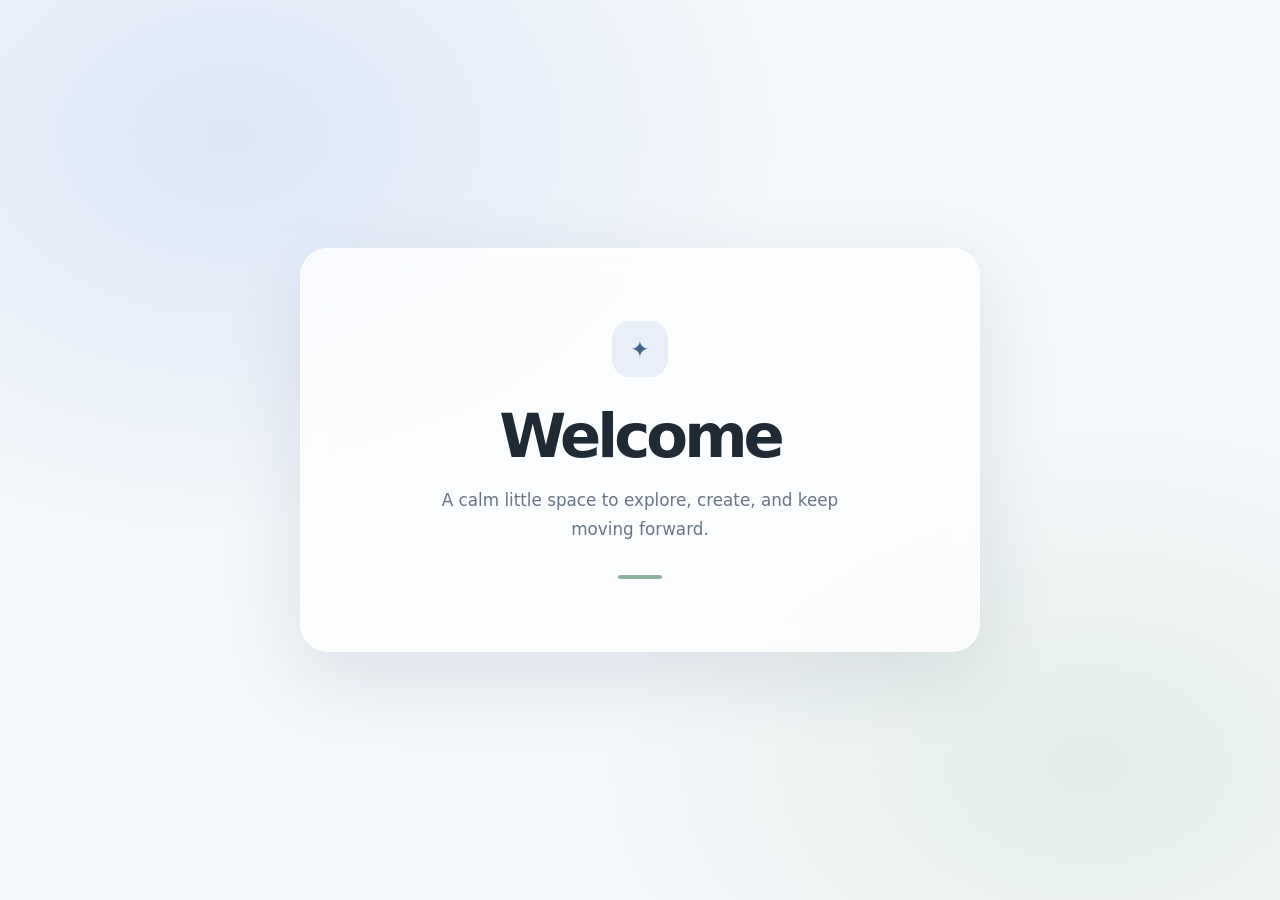
<file: js_daily_practice/index.html>
<!DOCTYPE html>
<html lang="en">
  <head>
    <meta charset="UTF-8" />
    <meta name="viewport" content="width=device-width, initial-scale=1.0" />
    <meta name="description" content="A simple personal workspace." />
    <title>My Workspace</title>
    <style>
      :root {
        color-scheme: light;
        font-family: system-ui, -apple-system, BlinkMacSystemFont, "Segoe UI", sans-serif;
        color: #202a35;
        background: #f3f6fa;
      }

      * {
        box-sizing: border-box;
      }

      body {
        display: grid;
        min-height: 100vh;
        margin: 0;
        padding: 24px;
        place-items: center;
        background:
          radial-gradient(ellipse at 18% 15%, #dce8f8 0, transparent 34rem),
          radial-gradient(ellipse at 85% 85%, #e4eee8 0, transparent 30rem),
          #f3f6fa;
      }

      main {
        width: min(100%, 680px);
        padding: clamp(32px, 8vw, 72px);
        border: 1px solid rgb(255 255 255 / 85%);
        border-radius: 28px;
        background: rgb(255 255 255 / 76%);
        box-shadow: 0 24px 80px rgb(34 53 77 / 10%);
        text-align: center;
        backdrop-filter: blur(12px);
      }

      .mark {
        display: grid;
        width: 56px;
        height: 56px;
        margin: 0 auto 28px;
        place-items: center;
        border-radius: 18px;
        background: #e8eff9;
        color: #41658c;
        font-size: 1.4rem;
        font-weight: 700;
      }

      h1 {
        margin: 0;
        font-size: clamp(2.2rem, 8vw, 3.8rem);
        letter-spacing: -0.065em;
        line-height: 1.05;
      }

      p {
        max-width: 410px;
        margin: 18px auto 0;
        color: #687587;
        font-size: 1.05rem;
        line-height: 1.7;
      }

      .accent {
        width: 44px;
        height: 4px;
        margin: 32px auto 0;
        border-radius: 99px;
        background: #8eb3a0;
      }

      @media (prefers-reduced-motion: reduce) {
        *,
        *::before,
        *::after {
          scroll-behavior: auto !important;
          transition-duration: 0.01ms !important;
        }
      }
    </style>
  </head>
  <body>
    <main>
      <div class="mark" aria-hidden="true">✦</div>
      <h1>Welcome</h1>
      <p>A calm little space to explore, create, and keep moving forward.</p>
      <div class="accent" aria-hidden="true"></div>
    </main>

    <script src="Practice_Day_1.js"></script>
    <script src="Practice_Day_2.js"></script>
    <script src="Practice_Day_3.js"></script>
    <script src="Practice_Day_4.js"></script>
    <script src="Practice_Day_5.js"></script>
    <script src="Practice_Day_6.js"></script>
    
  </body>
</html>
</file>
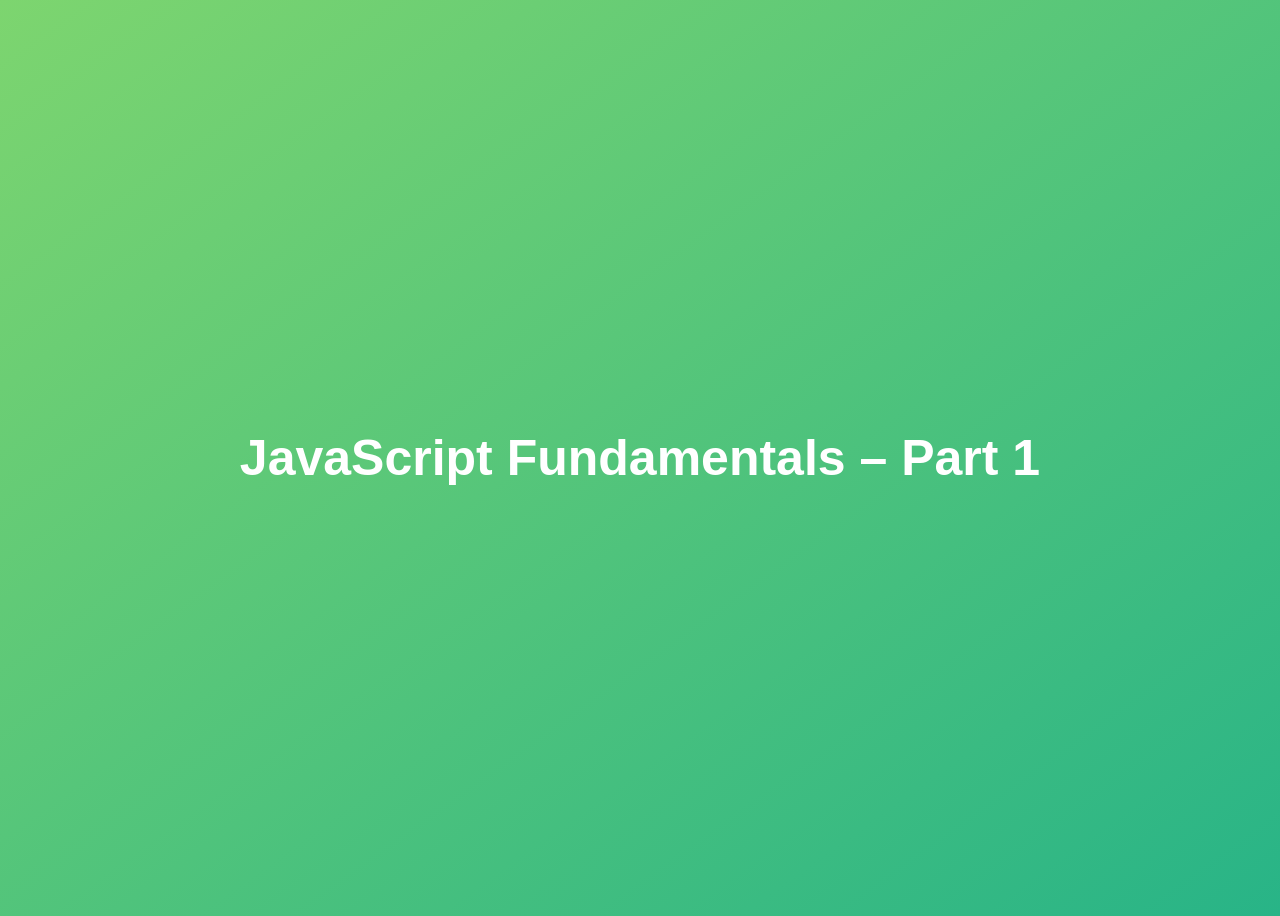
<file: complete-javascript-course-master/complete-javascript-course-master/01-Fundamentals-Part-1/final/index.html>
<!DOCTYPE html>
<html lang="en">
  <head>
    <meta charset="UTF-8" />
    <meta name="viewport" content="width=device-width, initial-scale=1.0" />
    <meta http-equiv="X-UA-Compatible" content="ie=edge" />
    <title>JavaScript Fundamentals – Part 1</title>
    <style>
      body {
        height: 100vh;
        display: flex;
        align-items: center;
        background: linear-gradient(to top left, #28b487, #7dd56f);
      }
      h1 {
        font-family: sans-serif;
        font-size: 50px;
        line-height: 1.3;
        width: 100%;
        padding: 30px;
        text-align: center;
        color: white;
      }
    </style>
  </head>
  <body>
    <h1>JavaScript Fundamentals – Part 1</h1>

    <script src="script.js"></script>
  </body>
</html>
</file>
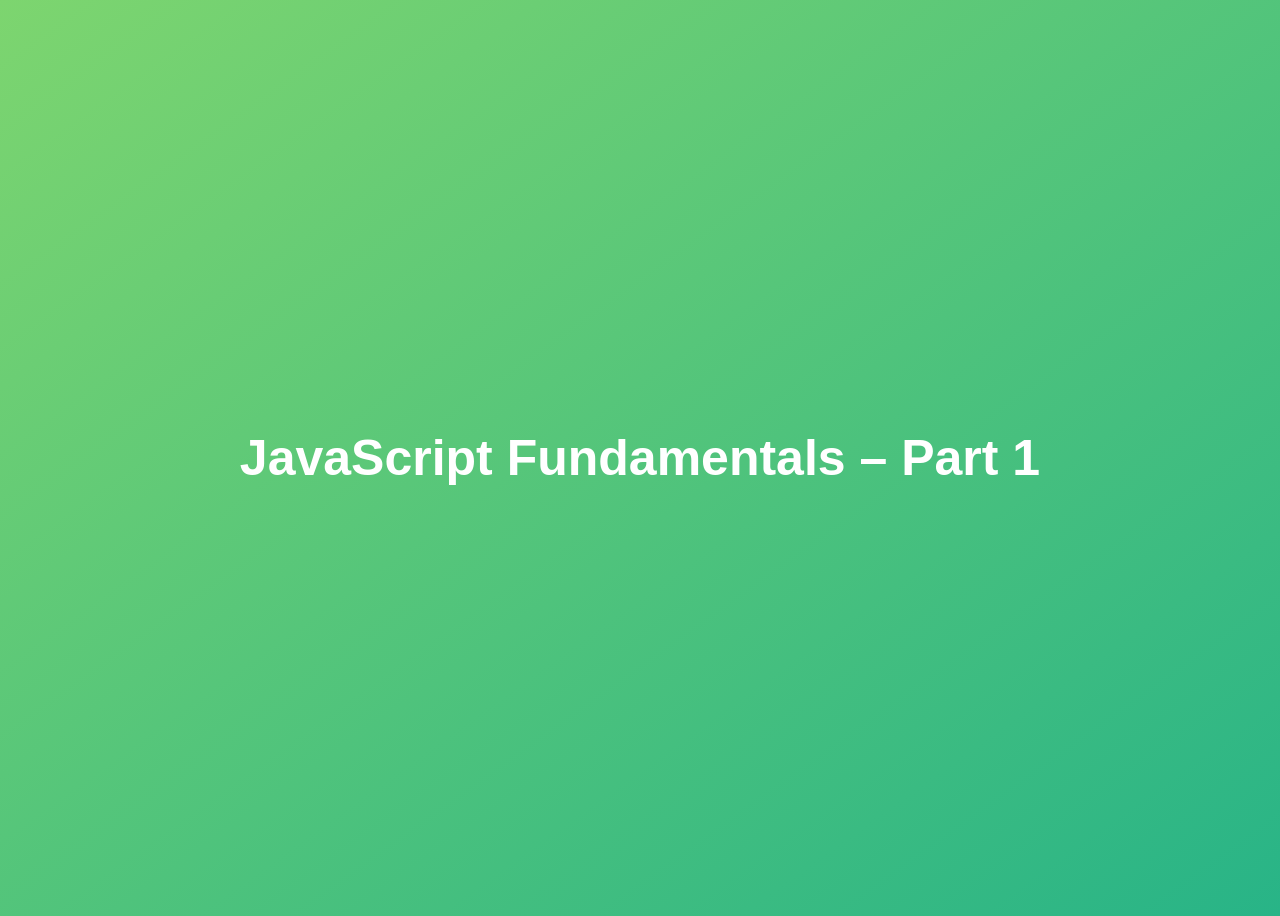
<file: complete-javascript-course-master/complete-javascript-course-master/01-Fundamentals-Part-1/starter/index.html>
<!DOCTYPE html>
<html lang="en">
  <head>
    <meta charset="UTF-8" />
    <meta name="viewport" content="width=device-width, initial-scale=1.0" />
    <meta http-equiv="X-UA-Compatible" content="ie=edge" />
    <title>JavaScript Fundamentals – Part 1</title>
    <style>
      body {
        height: 100vh;
        display: flex;
        align-items: center;
        background: linear-gradient(to top left, #28b487, #7dd56f);
      }
      h1 {
        font-family: sans-serif;
        font-size: 50px;
        line-height: 1.3;
        width: 100%;
        padding: 30px;
        text-align: center;
        color: white;
      }
    </style>
  </head>
  <body>
    <h1>JavaScript Fundamentals – Part 1</h1>
  </body>
</html>
</file>
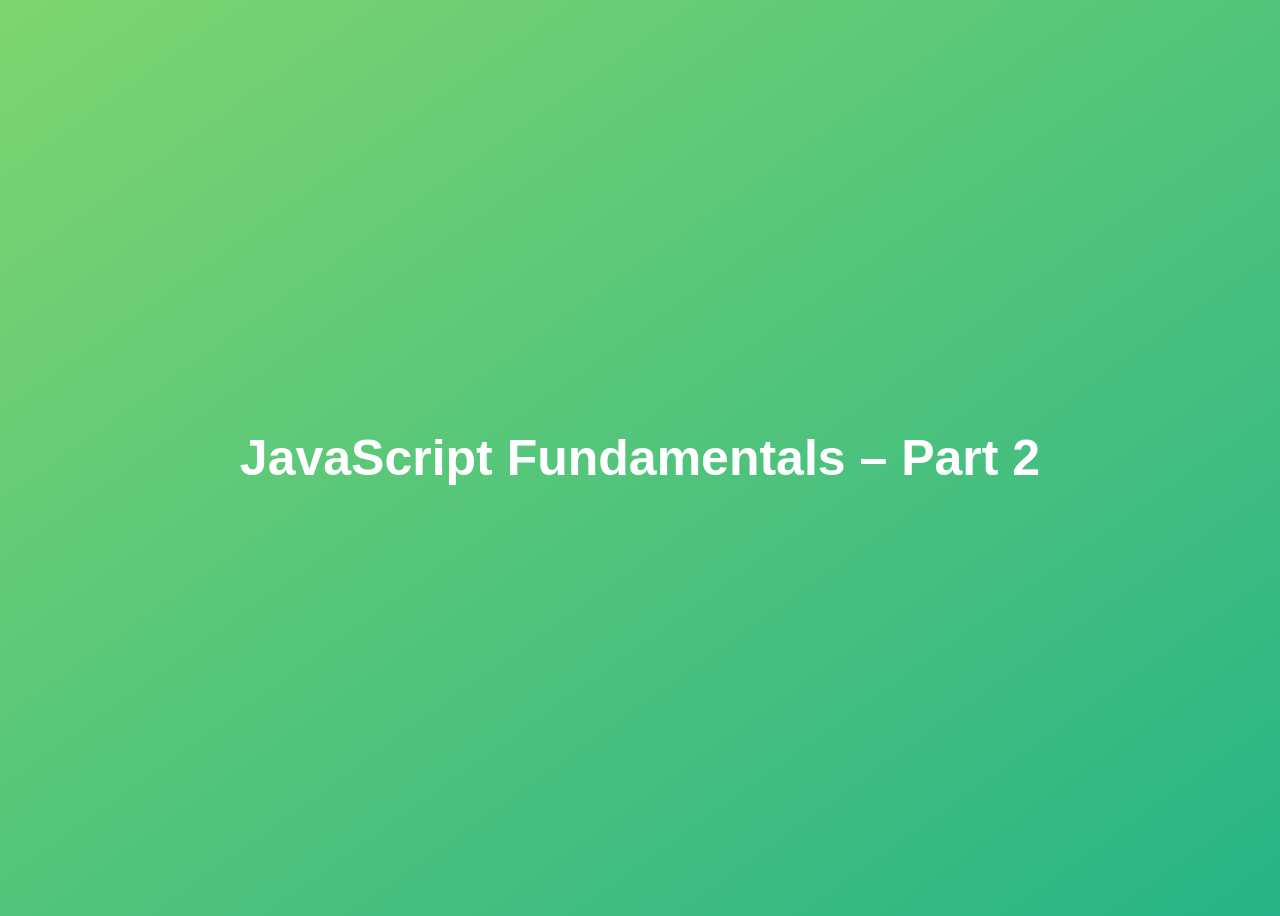
<file: complete-javascript-course-master/complete-javascript-course-master/02-Fundamentals-Part-2/final/index.html>
<!DOCTYPE html>
<html lang="en">
  <head>
    <meta charset="UTF-8" />
    <meta name="viewport" content="width=device-width, initial-scale=1.0" />
    <meta http-equiv="X-UA-Compatible" content="ie=edge" />
    <title>JavaScript Fundamentals – Part 2</title>
    <style>
      body {
        height: 100vh;
        display: flex;
        align-items: center;
        background: linear-gradient(to top left, #28b487, #7dd56f);
      }
      h1 {
        font-family: sans-serif;
        font-size: 50px;
        line-height: 1.3;
        width: 100%;
        padding: 30px;
        text-align: center;
        color: white;
      }
    </style>
  </head>
  <body>
    <h1>JavaScript Fundamentals – Part 2</h1>
    <script src="script.js"></script>
  </body>
</html>
</file>
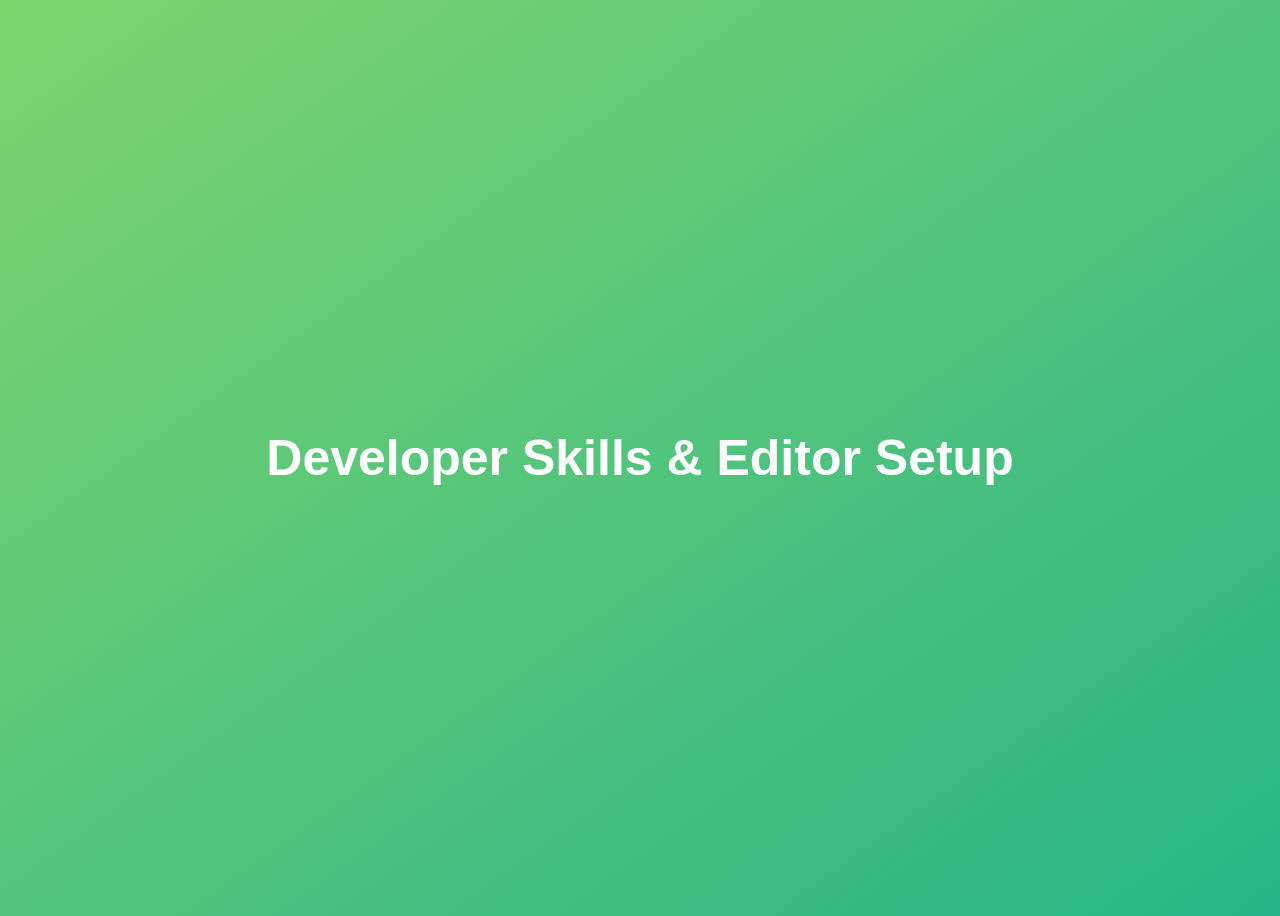
<file: complete-javascript-course-master/complete-javascript-course-master/03-Developer-Skills/final/index.html>
<!DOCTYPE html>
<html lang="en">
  <head>
    <meta charset="UTF-8" />
    <meta name="viewport" content="width=device-width, initial-scale=1.0" />
    <meta http-equiv="X-UA-Compatible" content="ie=edge" />
    <title>Developer Skills & Editor Setup</title>
    <style>
      body {
        height: 100vh;
        display: flex;
        align-items: center;
        background: linear-gradient(to top left, #28b487, #7dd56f);
      }
      h1 {
        font-family: sans-serif;
        font-size: 50px;
        line-height: 1.3;
        width: 100%;
        padding: 30px;
        text-align: center;
        color: white;
      }
    </style>
  </head>
  <body>
    <h1>Developer Skills & Editor Setup</h1>
    <script src="script.js"></script>
  </body>
</html>
</file>
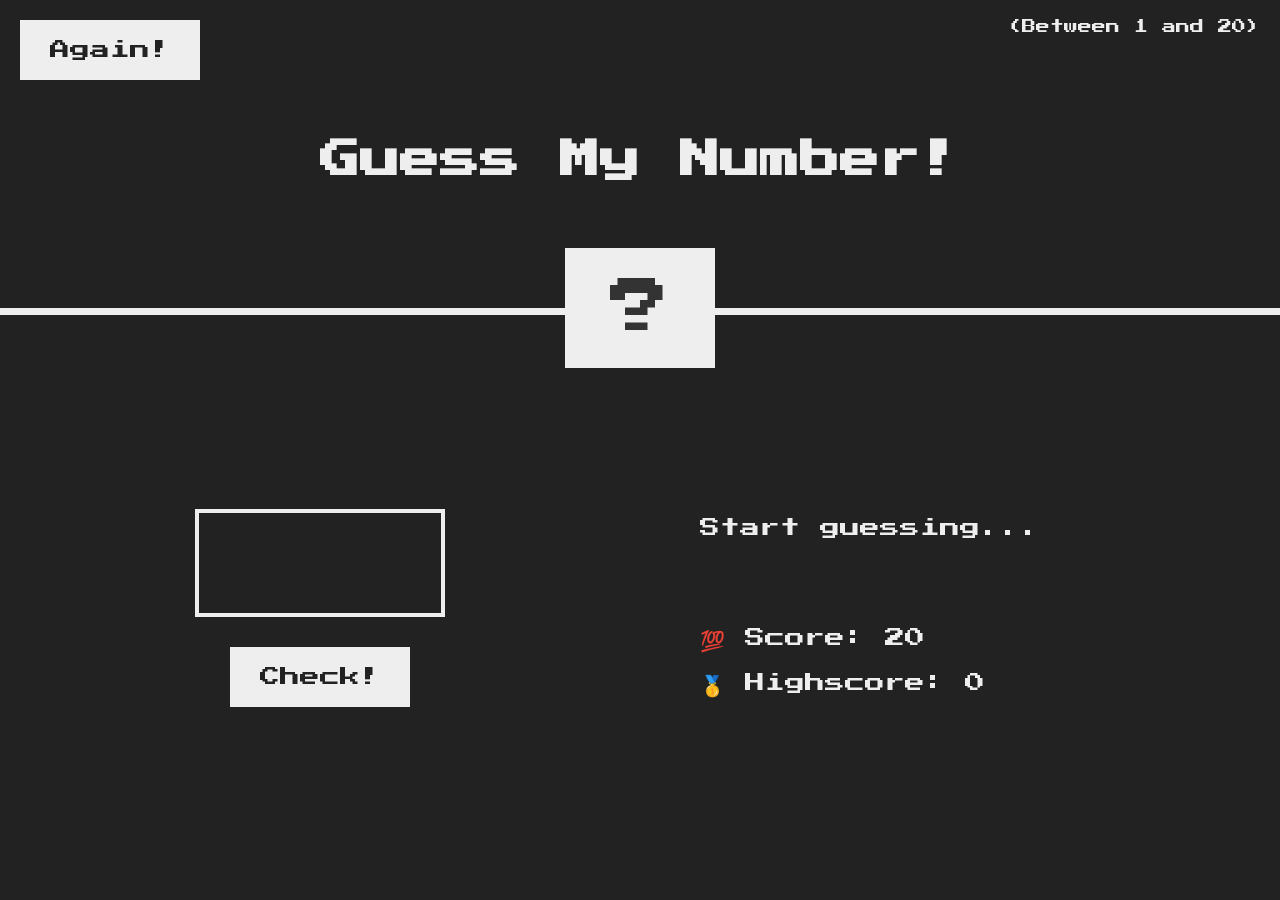
<file: complete-javascript-course-master/complete-javascript-course-master/05-Guess-My-Number--Project1/final/index.html>
<!DOCTYPE html>
<html lang="en">
  <head>
    <meta charset="UTF-8" />
    <meta name="viewport" content="width=device-width, initial-scale=1.0" />
    <meta http-equiv="X-UA-Compatible" content="ie=edge" />
    <link rel="stylesheet" href="style.css" />
    <title>Guess My Number!</title>
  </head>
  <body>
    <header>
      <h1>Guess My Number!</h1>
      <p class="between">(Between 1 and 20)</p>
      <button class="btn again">Again!</button>
      <div class="number">?</div>
    </header>
    <main>
      <section class="left">
        <input type="number" class="guess" />
        <button class="btn check">Check!</button>
      </section>
      <section class="right">
        <p class="message">Start guessing...</p>
        <p class="label-score">💯 Score: <span class="score">20</span></p>
        <p class="label-highscore">
          🥇 Highscore: <span class="highscore">0</span>
        </p>
      </section>
    </main>
    <script src="script.js"></script>
  </body>
</html>
</file>
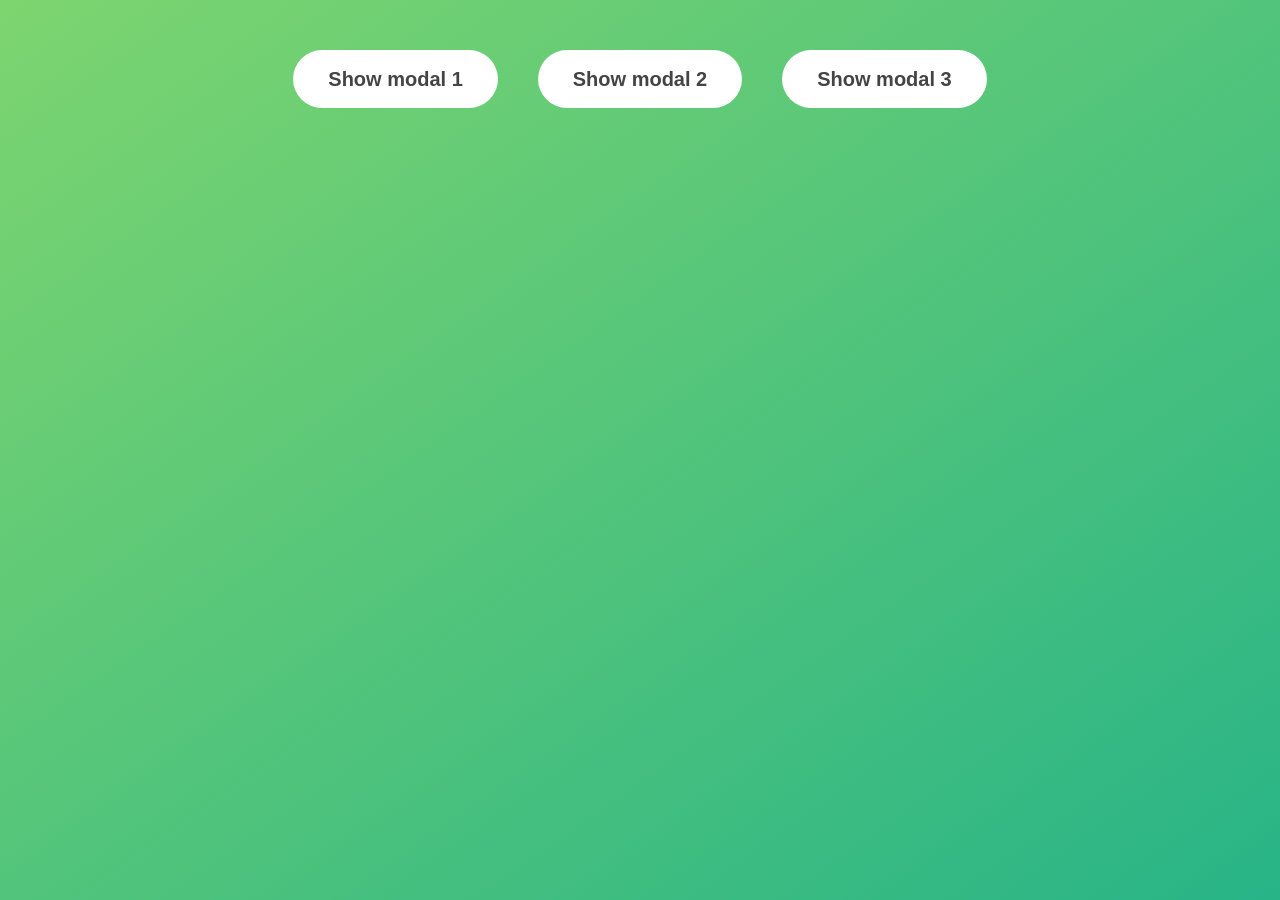
<file: complete-javascript-course-master/complete-javascript-course-master/06-Modal--Project2/final/index.html>
<!DOCTYPE html>
<html lang="en">
  <head>
    <meta charset="UTF-8" />
    <meta name="viewport" content="width=device-width, initial-scale=1.0" />
    <meta http-equiv="X-UA-Compatible" content="ie=edge" />
    <link rel="stylesheet" href="style.css" />
    <title>Modal window</title>
  </head>
  <body>
    <button class="show-modal">Show modal 1</button>
    <button class="show-modal">Show modal 2</button>
    <button class="show-modal">Show modal 3</button>

    <div class="modal hidden">
      <button class="close-modal">&times;</button>
      <h1>I'm a modal window 😍</h1>
      <p>
        Lorem ipsum dolor sit amet, consectetur adipisicing elit, sed do eiusmod
        tempor incididunt ut labore et dolore magna aliqua. Ut enim ad minim
        veniam, quis nostrud exercitation ullamco laboris nisi ut aliquip ex ea
        commodo consequat. Duis aute irure dolor in reprehenderit in voluptate
        velit esse cillum dolore eu fugiat nulla pariatur. Excepteur sint
        occaecat cupidatat non proident, sunt in culpa qui officia deserunt
        mollit anim id est laborum.
      </p>
    </div>
    <div class="overlay hidden"></div>

    <script src="script.js"></script>
  </body>
</html>
</file>
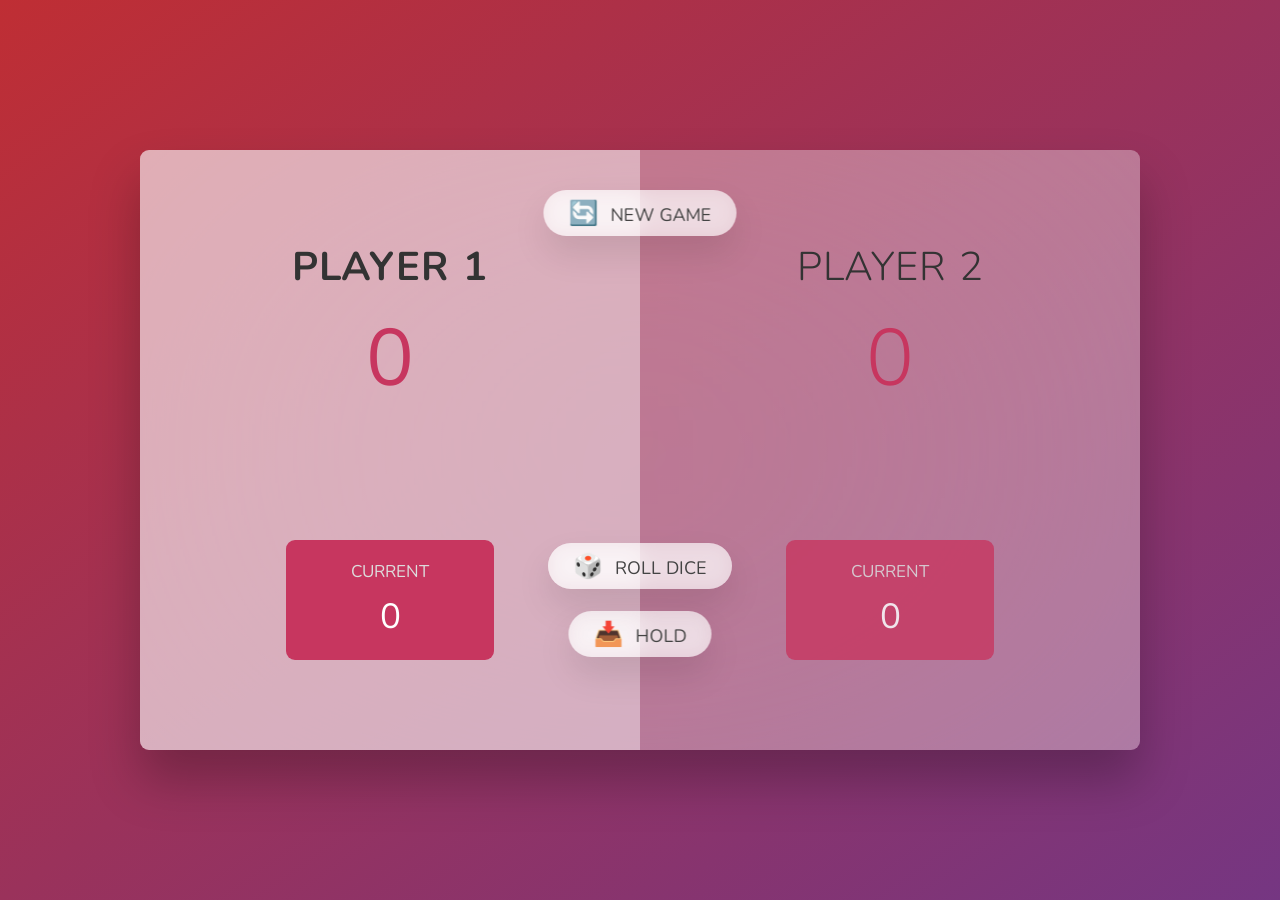
<file: complete-javascript-course-master/complete-javascript-course-master/07-Pig-Game/final/index.html>
<!DOCTYPE html>
<html lang="en">
  <head>
    <meta charset="UTF-8" />
    <meta name="viewport" content="width=device-width, initial-scale=1.0" />
    <meta http-equiv="X-UA-Compatible" content="ie=edge" />
    <link rel="stylesheet" href="style.css" />
    <title>Pig Game</title>
  </head>
  <body>
    <main>
      <section class="player player--0 player--active">
        <h2 class="name" id="name--0">Player 1</h2>
        <p class="score" id="score--0">43</p>
        <div class="current">
          <p class="current-label">Current</p>
          <p class="current-score" id="current--0">0</p>
        </div>
      </section>
      <section class="player player--1">
        <h2 class="name" id="name--1">Player 2</h2>
        <p class="score" id="score--1">24</p>
        <div class="current">
          <p class="current-label">Current</p>
          <p class="current-score" id="current--1">0</p>
        </div>
      </section>

      <img src="dice-5.png" alt="Playing dice" class="dice" />
      <button class="btn btn--new">🔄 New game</button>
      <button class="btn btn--roll">🎲 Roll dice</button>
      <button class="btn btn--hold">📥 Hold</button>
    </main>
    <script src="script.js"></script>
  </body>
</html>
</file>
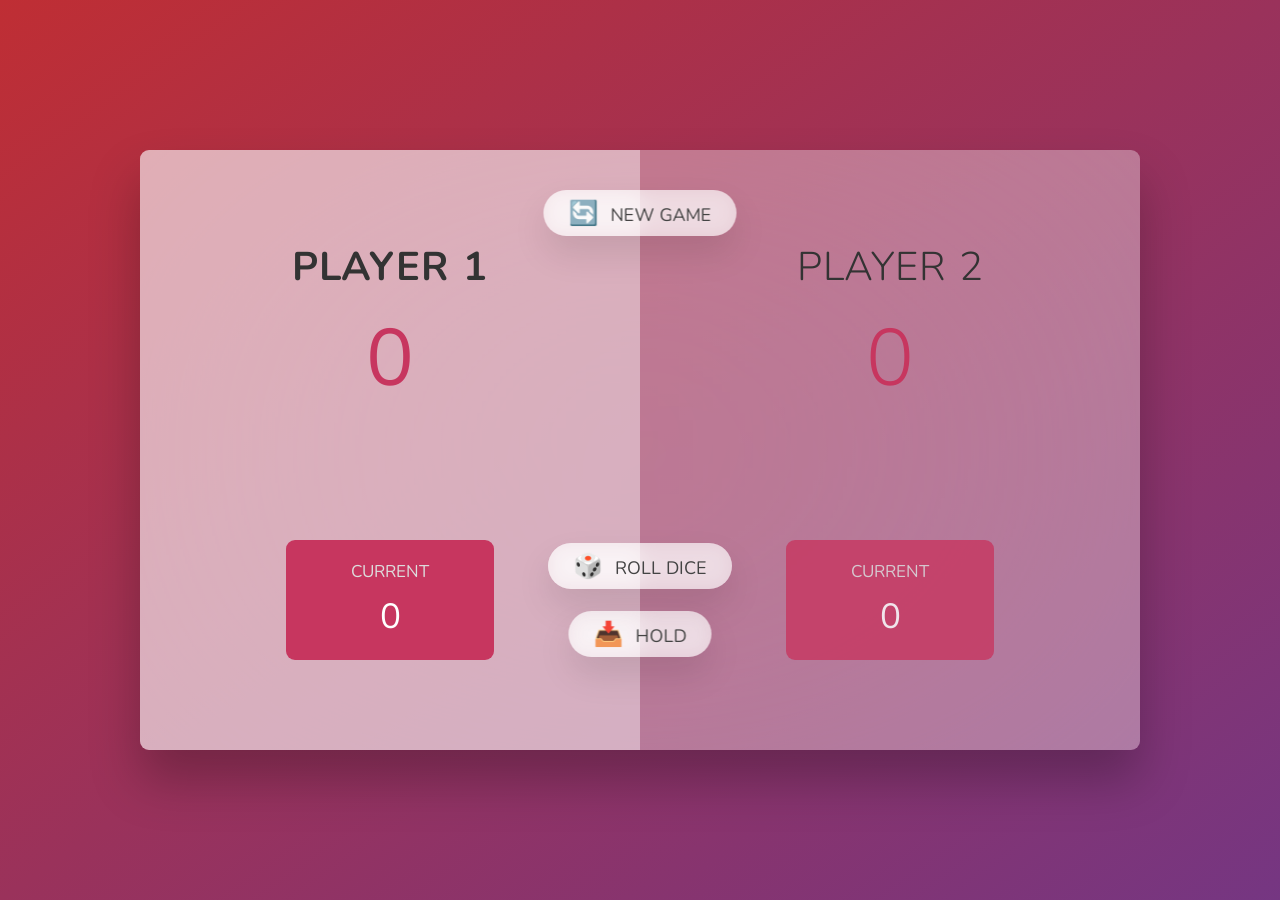
<file: complete-javascript-course-master/complete-javascript-course-master/07-Pig-Game/starter/index.html>
<!DOCTYPE html>
<html lang="en">
  <head>
    <meta charset="UTF-8" />
    <meta name="viewport" content="width=device-width, initial-scale=1.0" />
    <meta http-equiv="X-UA-Compatible" content="ie=edge" />
    <link rel="stylesheet" href="style.css" />
    <title>Pig Game</title>
  </head>
  <body>
    <main>
      <section class="player player--0 player--active">
        <h2 class="name" id="name--0">Player 1</h2>
        <p class="score" id="score--0">43</p>
        <div class="current">
          <p class="current-label">Current</p>
          <p class="current-score" id="current--0">0</p>
        </div>
      </section>
      <section class="player player--1">
        <h2 class="name" id="name--1">Player 2</h2>
        <p class="score" id="score--1">24</p>
        <div class="current">
          <p class="current-label">Current</p>
          <p class="current-score" id="current--1">0</p>
        </div>
      </section>

      <img src="dice-5.png" alt="Playing dice" class="dice" />
      <button class="btn btn--new">🔄 New game</button>
      <button class="btn btn--roll">🎲 Roll dice</button>
      <button class="btn btn--hold">📥 Hold</button>
      <div class="winner-modal hidden" role="dialog" aria-modal="true" aria-labelledby="winner-modal-title">
        <div class="winner-modal__content">
          <h2 id="winner-modal-title">Winner!</h2>
          <p><span class="winner-modal__name"></span> wins the game.</p>
          <button class="winner-modal__new">Play again</button>
        </div>
      </div>
    </main>
    <script src="script.js"></script>
  </body>
</html>
</file>
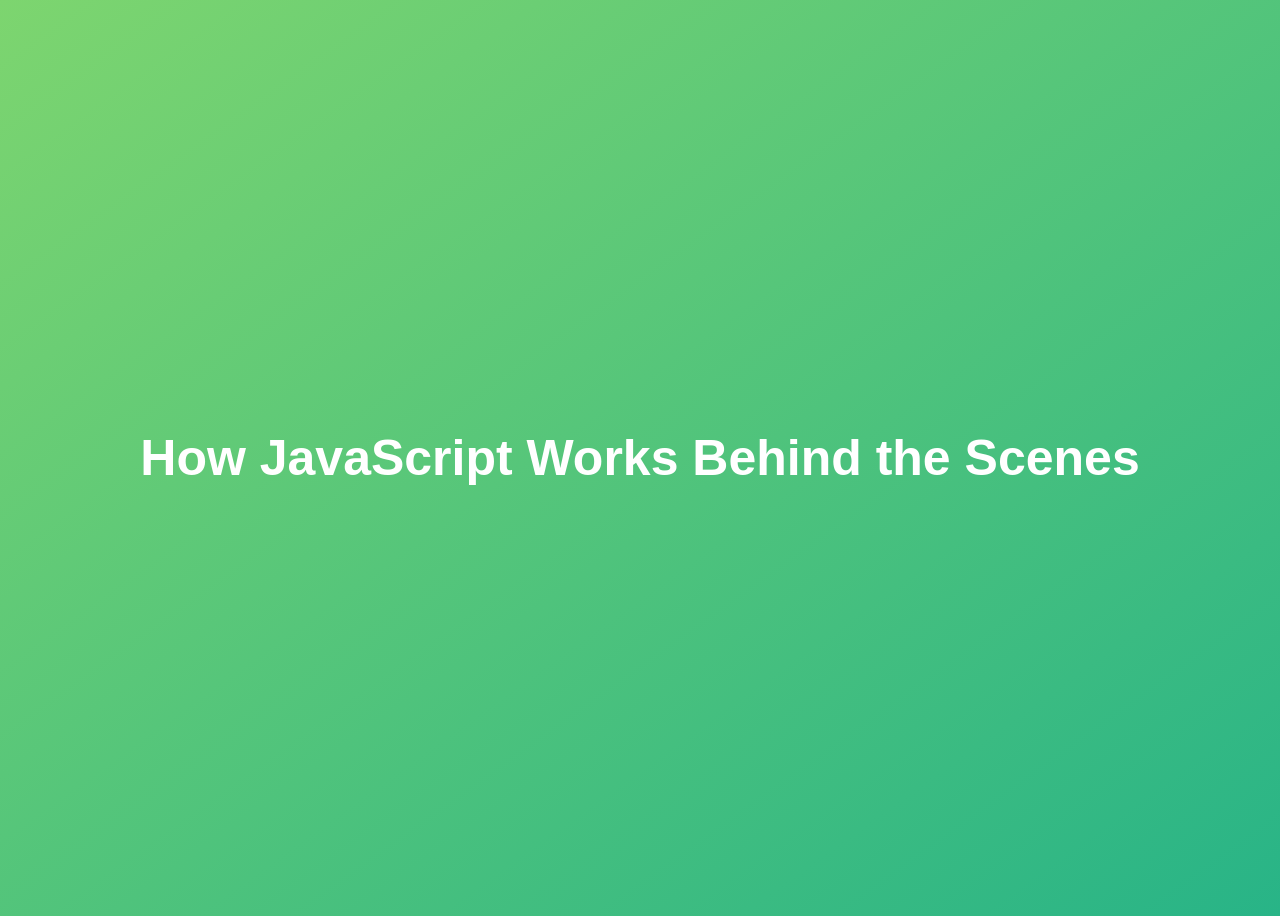
<file: complete-javascript-course-master/complete-javascript-course-master/08-Behind-the-Scenes/final/index.html>
<!DOCTYPE html>
<html lang="en">
  <head>
    <meta charset="UTF-8" />
    <meta name="viewport" content="width=device-width, initial-scale=1.0" />
    <meta http-equiv="X-UA-Compatible" content="ie=edge" />
    <title>How JavaScript Works Behind the Scenes</title>
    <style>
      body {
        height: 100vh;
        display: flex;
        align-items: center;
        background: linear-gradient(to top left, #28b487, #7dd56f);
      }
      h1 {
        font-family: sans-serif;
        font-size: 50px;
        line-height: 1.3;
        width: 100%;
        padding: 30px;
        text-align: center;
        color: white;
      }
    </style>
  </head>
  <body>
    <h1>How JavaScript Works Behind the Scenes</h1>
    <script src="script.js"></script>
  </body>
</html>
</file>
<file: complete-javascript-course-master/complete-javascript-course-master/05-Guess-My-Number--Project1/final/style.css>
@import url('https://fonts.googleapis.com/css?family=Press+Start+2P&display=swap');

* {
  margin: 0;
  padding: 0;
  box-sizing: inherit;
}

html {
  font-size: 62.5%;
  box-sizing: border-box;
}

body {
  font-family: 'Press Start 2P', sans-serif;
  color: #eee;
  background-color: #222;
  /* background-color: #60b347; */
}

/* LAYOUT */
header {
  position: relative;
  height: 35vh;
  border-bottom: 7px solid #eee;
}

main {
  height: 65vh;
  color: #eee;
  display: flex;
  align-items: center;
  justify-content: space-around;
}

.left {
  width: 52rem;
  display: flex;
  flex-direction: column;
  align-items: center;
}

.right {
  width: 52rem;
  font-size: 2rem;
}

/* ELEMENTS STYLE */
h1 {
  font-size: 4rem;
  text-align: center;
  position: absolute;
  width: 100%;
  top: 52%;
  left: 50%;
  transform: translate(-50%, -50%);
}

.number {
  background: #eee;
  color: #333;
  font-size: 6rem;
  width: 15rem;
  padding: 3rem 0rem;
  text-align: center;
  position: absolute;
  bottom: 0;
  left: 50%;
  transform: translate(-50%, 50%);
}

.between {
  font-size: 1.4rem;
  position: absolute;
  top: 2rem;
  right: 2rem;
}

.again {
  position: absolute;
  top: 2rem;
  left: 2rem;
}

.guess {
  background: none;
  border: 4px solid #eee;
  font-family: inherit;
  color: inherit;
  font-size: 5rem;
  padding: 2.5rem;
  width: 25rem;
  text-align: center;
  display: block;
  margin-bottom: 3rem;
}

.btn {
  border: none;
  background-color: #eee;
  color: #222;
  font-size: 2rem;
  font-family: inherit;
  padding: 2rem 3rem;
  cursor: pointer;
}

.btn:hover {
  background-color: #ccc;
}

.message {
  margin-bottom: 8rem;
  height: 3rem;
}

.label-score {
  margin-bottom: 2rem;
}
</file>
<file: complete-javascript-course-master/complete-javascript-course-master/06-Modal--Project2/final/style.css>
* {
  margin: 0;
  padding: 0;
  box-sizing: inherit;
}

html {
  font-size: 62.5%;
  box-sizing: border-box;
}

body {
  font-family: sans-serif;
  color: #333;
  line-height: 1.5;
  height: 100vh;
  position: relative;
  display: flex;
  align-items: flex-start;
  justify-content: center;
  background: linear-gradient(to top left, #28b487, #7dd56f);
}

.show-modal {
  font-size: 2rem;
  font-weight: 600;
  padding: 1.75rem 3.5rem;
  margin: 5rem 2rem;
  border: none;
  background-color: #fff;
  color: #444;
  border-radius: 10rem;
  cursor: pointer;
}

.close-modal {
  position: absolute;
  top: 1.2rem;
  right: 2rem;
  font-size: 5rem;
  color: #333;
  cursor: pointer;
  border: none;
  background: none;
}

h1 {
  font-size: 2.5rem;
  margin-bottom: 2rem;
}

p {
  font-size: 1.8rem;
}

/* -------------------------- */
/* CLASSES TO MAKE MODAL WORK */
.hidden {
  display: none;
}

.modal {
  position: absolute;
  top: 50%;
  left: 50%;
  transform: translate(-50%, -50%);
  width: 70%;

  background-color: white;
  padding: 6rem;
  border-radius: 5px;
  box-shadow: 0 3rem 5rem rgba(0, 0, 0, 0.3);
  z-index: 10;
}

.overlay {
  position: absolute;
  top: 0;
  left: 0;
  width: 100%;
  height: 100%;
  background-color: rgba(0, 0, 0, 0.6);
  backdrop-filter: blur(3px);
  z-index: 5;
}
</file>
<file: complete-javascript-course-master/complete-javascript-course-master/07-Pig-Game/final/style.css>
@import url('https://fonts.googleapis.com/css2?family=Nunito&display=swap');

* {
  margin: 0;
  padding: 0;
  box-sizing: inherit;
}

html {
  font-size: 62.5%;
  box-sizing: border-box;
}

body {
  font-family: 'Nunito', sans-serif;
  font-weight: 400;
  height: 100vh;
  color: #333;
  background-image: linear-gradient(to top left, #753682 0%, #bf2e34 100%);
  display: flex;
  align-items: center;
  justify-content: center;
}

/* LAYOUT */
main {
  position: relative;
  width: 100rem;
  height: 60rem;
  background-color: rgba(255, 255, 255, 0.35);
  backdrop-filter: blur(200px);
  filter: blur();
  box-shadow: 0 3rem 5rem rgba(0, 0, 0, 0.25);
  border-radius: 9px;
  overflow: hidden;
  display: flex;
}

.player {
  flex: 50%;
  padding: 9rem;
  display: flex;
  flex-direction: column;
  align-items: center;
  transition: all 0.75s;
}

/* ELEMENTS */
.name {
  position: relative;
  font-size: 4rem;
  text-transform: uppercase;
  letter-spacing: 1px;
  word-spacing: 2px;
  font-weight: 300;
  margin-bottom: 1rem;
}

.score {
  font-size: 8rem;
  font-weight: 300;
  color: #c7365f;
  margin-bottom: auto;
}

.player--active {
  background-color: rgba(255, 255, 255, 0.4);
}
.player--active .name {
  font-weight: 700;
}
.player--active .score {
  font-weight: 400;
}

.player--active .current {
  opacity: 1;
}

.current {
  background-color: #c7365f;
  opacity: 0.8;
  border-radius: 9px;
  color: #fff;
  width: 65%;
  padding: 2rem;
  text-align: center;
  transition: all 0.75s;
}

.current-label {
  text-transform: uppercase;
  margin-bottom: 1rem;
  font-size: 1.7rem;
  color: #ddd;
}

.current-score {
  font-size: 3.5rem;
}

/* ABSOLUTE POSITIONED ELEMENTS */
.btn {
  position: absolute;
  left: 50%;
  transform: translateX(-50%);
  color: #444;
  background: none;
  border: none;
  font-family: inherit;
  font-size: 1.8rem;
  text-transform: uppercase;
  cursor: pointer;
  font-weight: 400;
  transition: all 0.2s;

  background-color: white;
  background-color: rgba(255, 255, 255, 0.6);
  backdrop-filter: blur(10px);

  padding: 0.7rem 2.5rem;
  border-radius: 50rem;
  box-shadow: 0 1.75rem 3.5rem rgba(0, 0, 0, 0.1);
}

.btn::first-letter {
  font-size: 2.4rem;
  display: inline-block;
  margin-right: 0.7rem;
}

.btn--new {
  top: 4rem;
}
.btn--roll {
  top: 39.3rem;
}
.btn--hold {
  top: 46.1rem;
}

.btn:active {
  transform: translate(-50%, 3px);
  box-shadow: 0 1rem 2rem rgba(0, 0, 0, 0.15);
}

.btn:focus {
  outline: none;
}

.dice {
  position: absolute;
  left: 50%;
  top: 16.5rem;
  transform: translateX(-50%);
  height: 10rem;
  box-shadow: 0 2rem 5rem rgba(0, 0, 0, 0.2);
}

.player--winner {
  background-color: #2f2f2f;
}

.player--winner .name {
  font-weight: 700;
  color: #c7365f;
}

.hidden {
  display: none;
}
</file>
<file: complete-javascript-course-master/complete-javascript-course-master/07-Pig-Game/starter/style.css>
@import url('https://fonts.googleapis.com/css2?family=Nunito&display=swap');

* {
  margin: 0;
  padding: 0;
  box-sizing: inherit;
}

html {
  font-size: 62.5%;
  box-sizing: border-box;
}

body {
  font-family: 'Nunito', sans-serif;
  font-weight: 400;
  height: 100vh;
  color: #333;
  background-image: linear-gradient(to top left, #753682 0%, #bf2e34 100%);
  display: flex;
  align-items: center;
  justify-content: center;
}

/* LAYOUT */
main {
  position: relative;
  width: 100rem;
  height: 60rem;
  background-color: rgba(255, 255, 255, 0.35);
  backdrop-filter: blur(200px);
  filter: blur();
  box-shadow: 0 3rem 5rem rgba(0, 0, 0, 0.25);
  border-radius: 9px;
  overflow: hidden;
  display: flex;
}

.player {
  flex: 50%;
  padding: 9rem;
  display: flex;
  flex-direction: column;
  align-items: center;
  transition: all 0.75s;
}

/* ELEMENTS */
.name {
  position: relative;
  font-size: 4rem;
  text-transform: uppercase;
  letter-spacing: 1px;
  word-spacing: 2px;
  font-weight: 300;
  margin-bottom: 1rem;
}

.score {
  font-size: 8rem;
  font-weight: 300;
  color: #c7365f;
  margin-bottom: auto;
}

.player--active {
  background-color: rgba(255, 255, 255, 0.4);
}
.player--active .name {
  font-weight: 700;
}
.player--active .score {
  font-weight: 400;
}

.player--active .current {
  opacity: 1;
}

.current {
  background-color: #c7365f;
  opacity: 0.8;
  border-radius: 9px;
  color: #fff;
  width: 65%;
  padding: 2rem;
  text-align: center;
  transition: all 0.75s;
}

.current-label {
  text-transform: uppercase;
  margin-bottom: 1rem;
  font-size: 1.7rem;
  color: #ddd;
}

.current-score {
  font-size: 3.5rem;
}

/* ABSOLUTE POSITIONED ELEMENTS */
.btn {
  position: absolute;
  left: 50%;
  transform: translateX(-50%);
  color: #444;
  background: none;
  border: none;
  font-family: inherit;
  font-size: 1.8rem;
  text-transform: uppercase;
  cursor: pointer;
  font-weight: 400;
  transition: all 0.2s;

  background-color: white;
  background-color: rgba(255, 255, 255, 0.6);
  backdrop-filter: blur(10px);

  padding: 0.7rem 2.5rem;
  border-radius: 50rem;
  box-shadow: 0 1.75rem 3.5rem rgba(0, 0, 0, 0.1);
}

.btn::first-letter {
  font-size: 2.4rem;
  display: inline-block;
  margin-right: 0.7rem;
}

.btn--new {
  top: 4rem;
}
.btn--roll {
  top: 39.3rem;
}
.btn--hold {
  top: 46.1rem;
}

.btn:active {
  transform: translate(-50%, 3px);
  box-shadow: 0 1rem 2rem rgba(0, 0, 0, 0.15);
}

.btn:focus {
  outline: none;
}

.dice {
  position: absolute;
  left: 50%;
  top: 16.5rem;
  transform: translateX(-50%);
  height: 10rem;
  box-shadow: 0 2rem 5rem rgba(0, 0, 0, 0.2);
}

.player--winner {
  background-color: #2f2f2f;
}

.player--winner .name {
  font-weight: 700;
  color: #c7365f;
}

.winner-modal {
  position: absolute;
  inset: 0;
  z-index: 2;
  display: flex;
  align-items: center;
  justify-content: center;
  background-color: rgba(0, 0, 0, 0.55);
}

.winner-modal__content {
  padding: 3rem 4rem;
  border-radius: 9px;
  background-color: #2f2f2f;
  color: #fff;
  text-align: center;
  box-shadow: 0 2rem 5rem rgba(0, 0, 0, 0.3);
}

.winner-modal__content h2 {
  margin-bottom: 1rem;
  color: #c7365f;
  font-size: 3.5rem;
}

.winner-modal__content p {
  font-size: 2rem;
}

.winner-modal__new {
  margin-top: 2rem;
  padding: 0.7rem 2rem;
  border: none;
  border-radius: 50rem;
  background-color: #fff;
  color: #444;
  font: inherit;
  font-size: 1.6rem;
  text-transform: uppercase;
  cursor: pointer;
}

.hidden {
  display: none;
}
</file>
